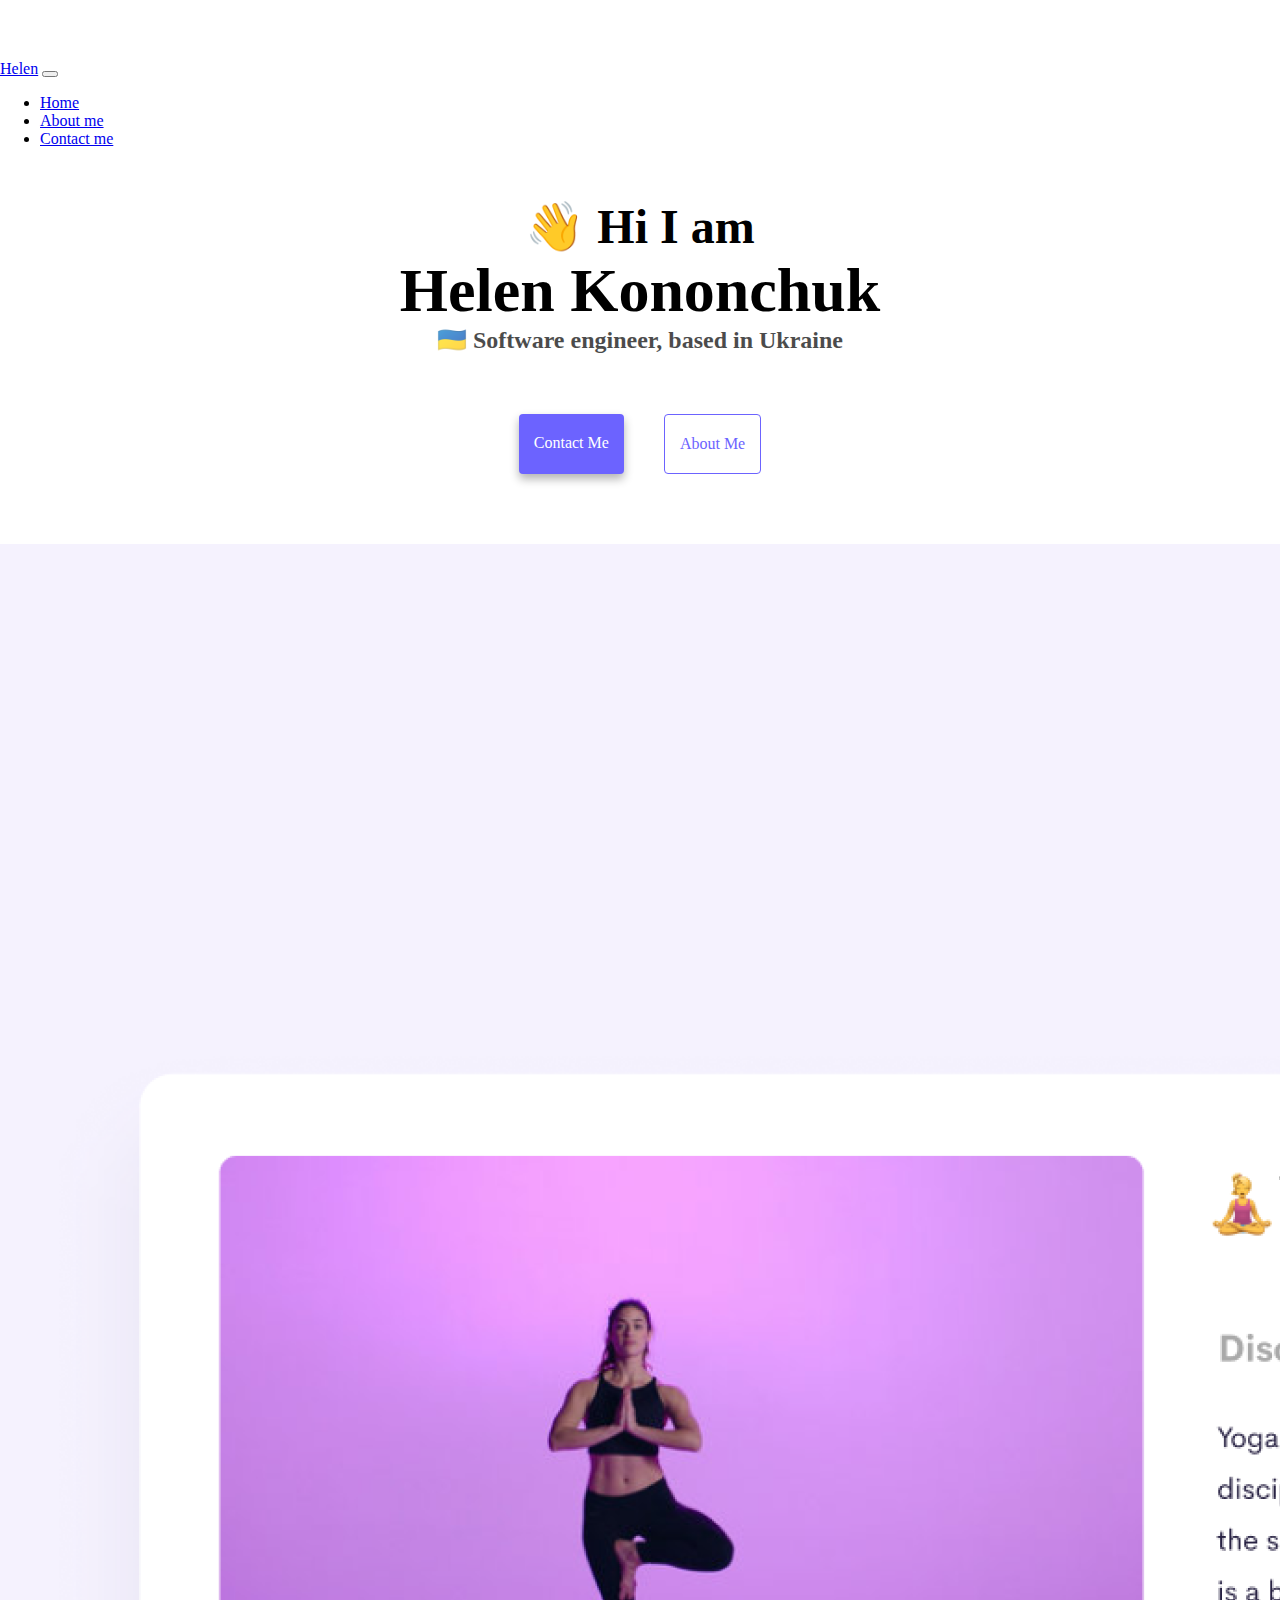
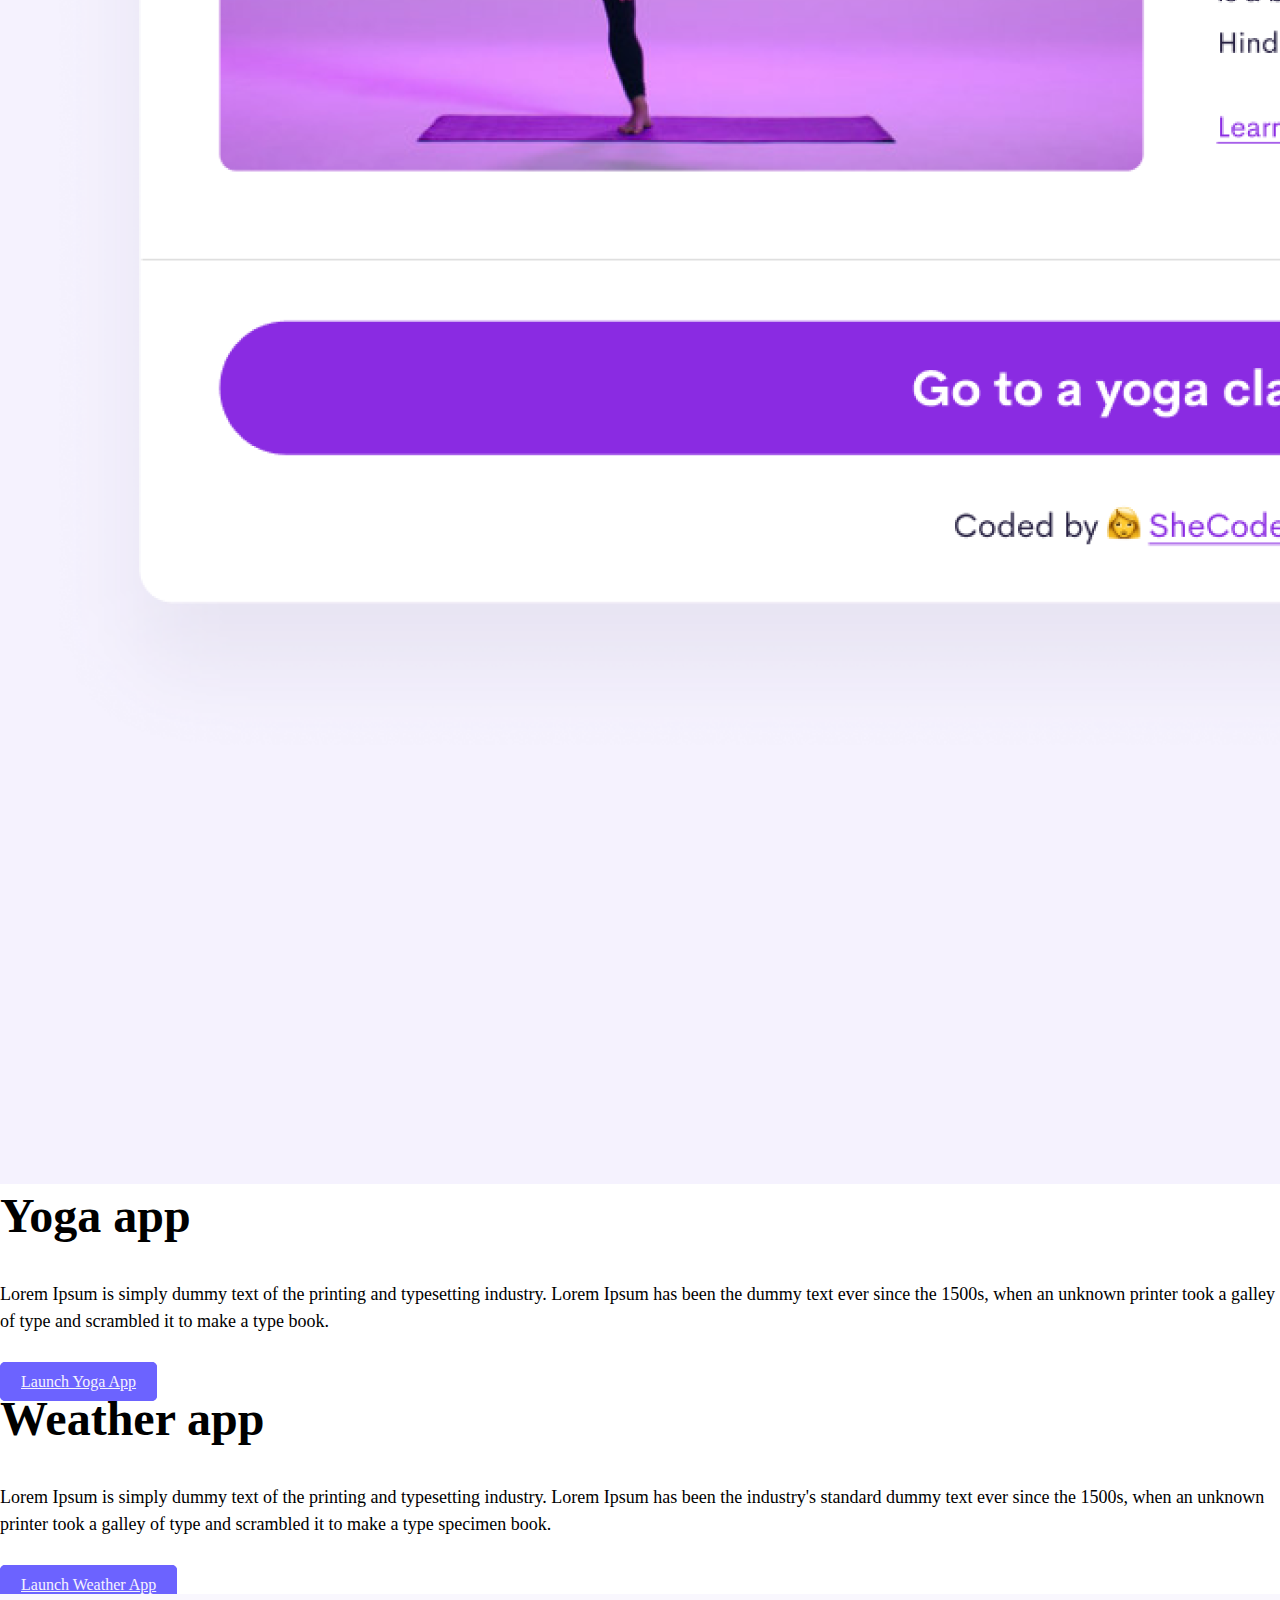
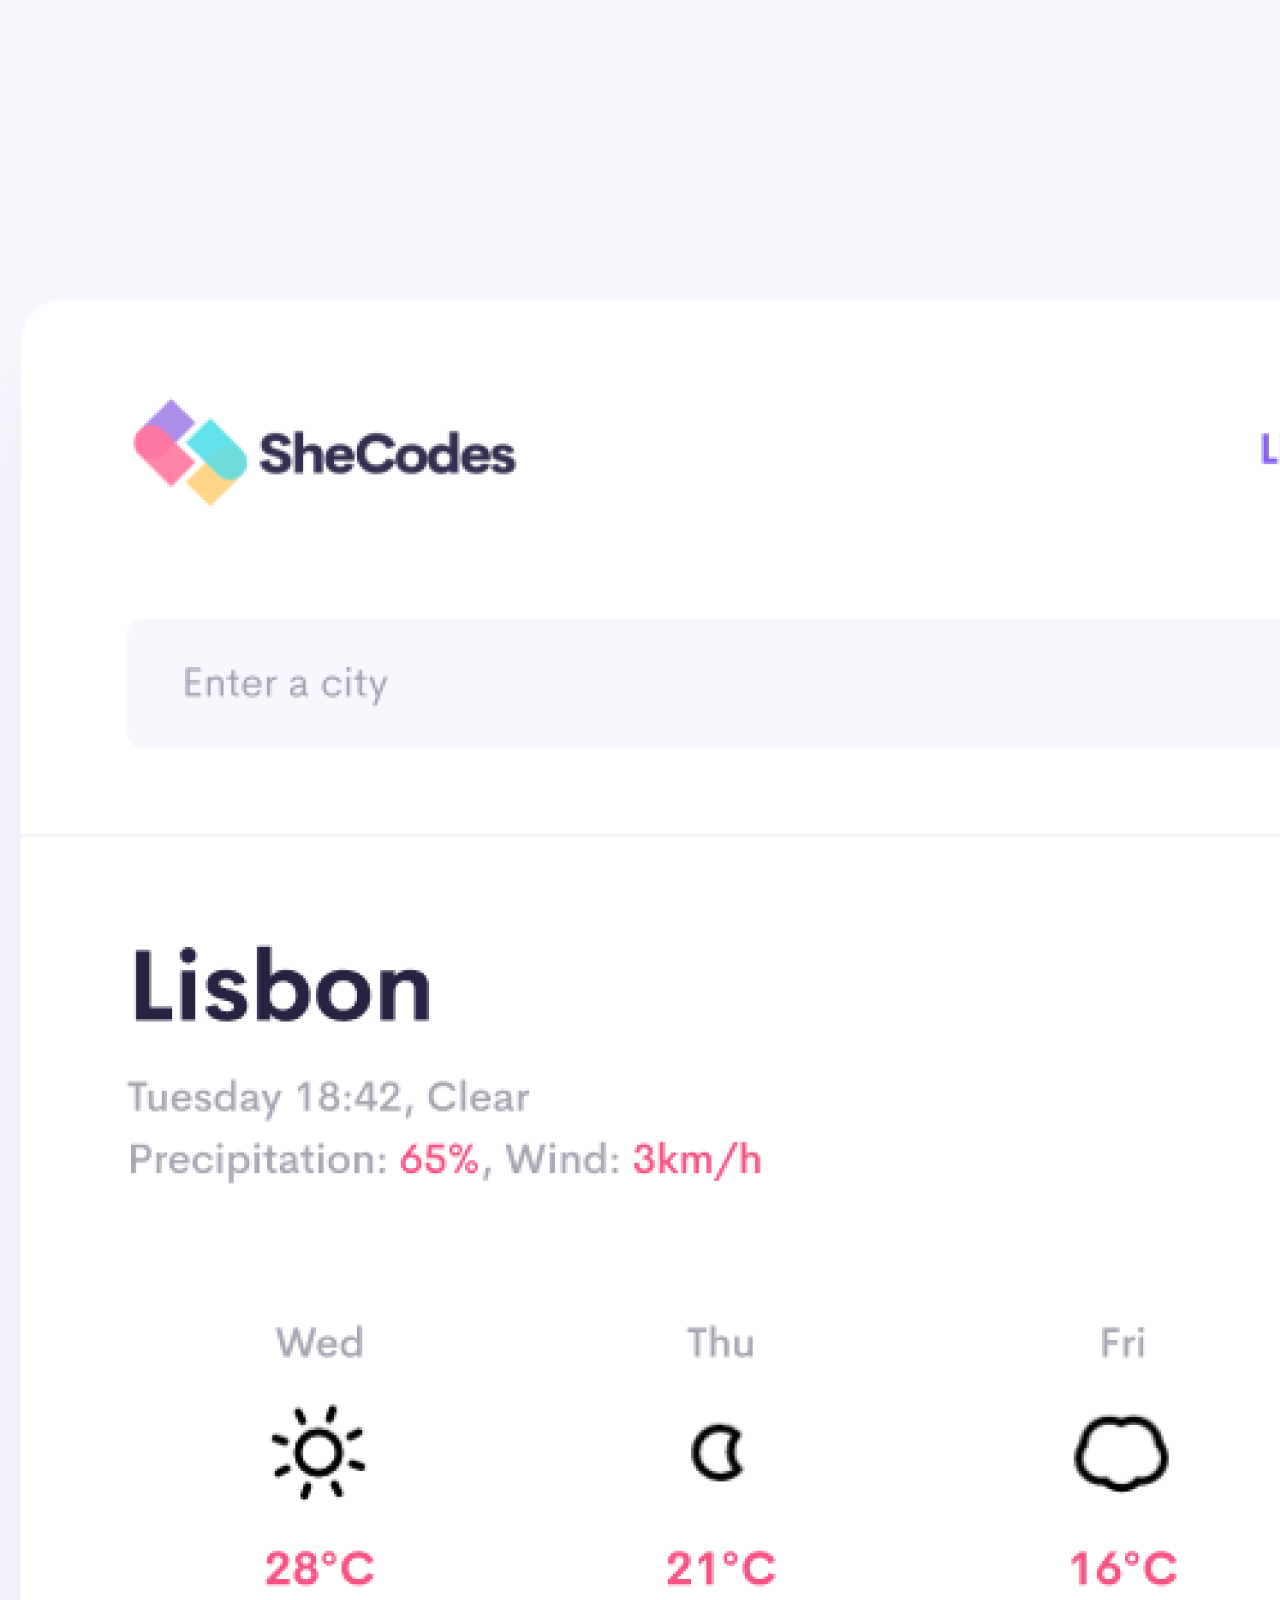
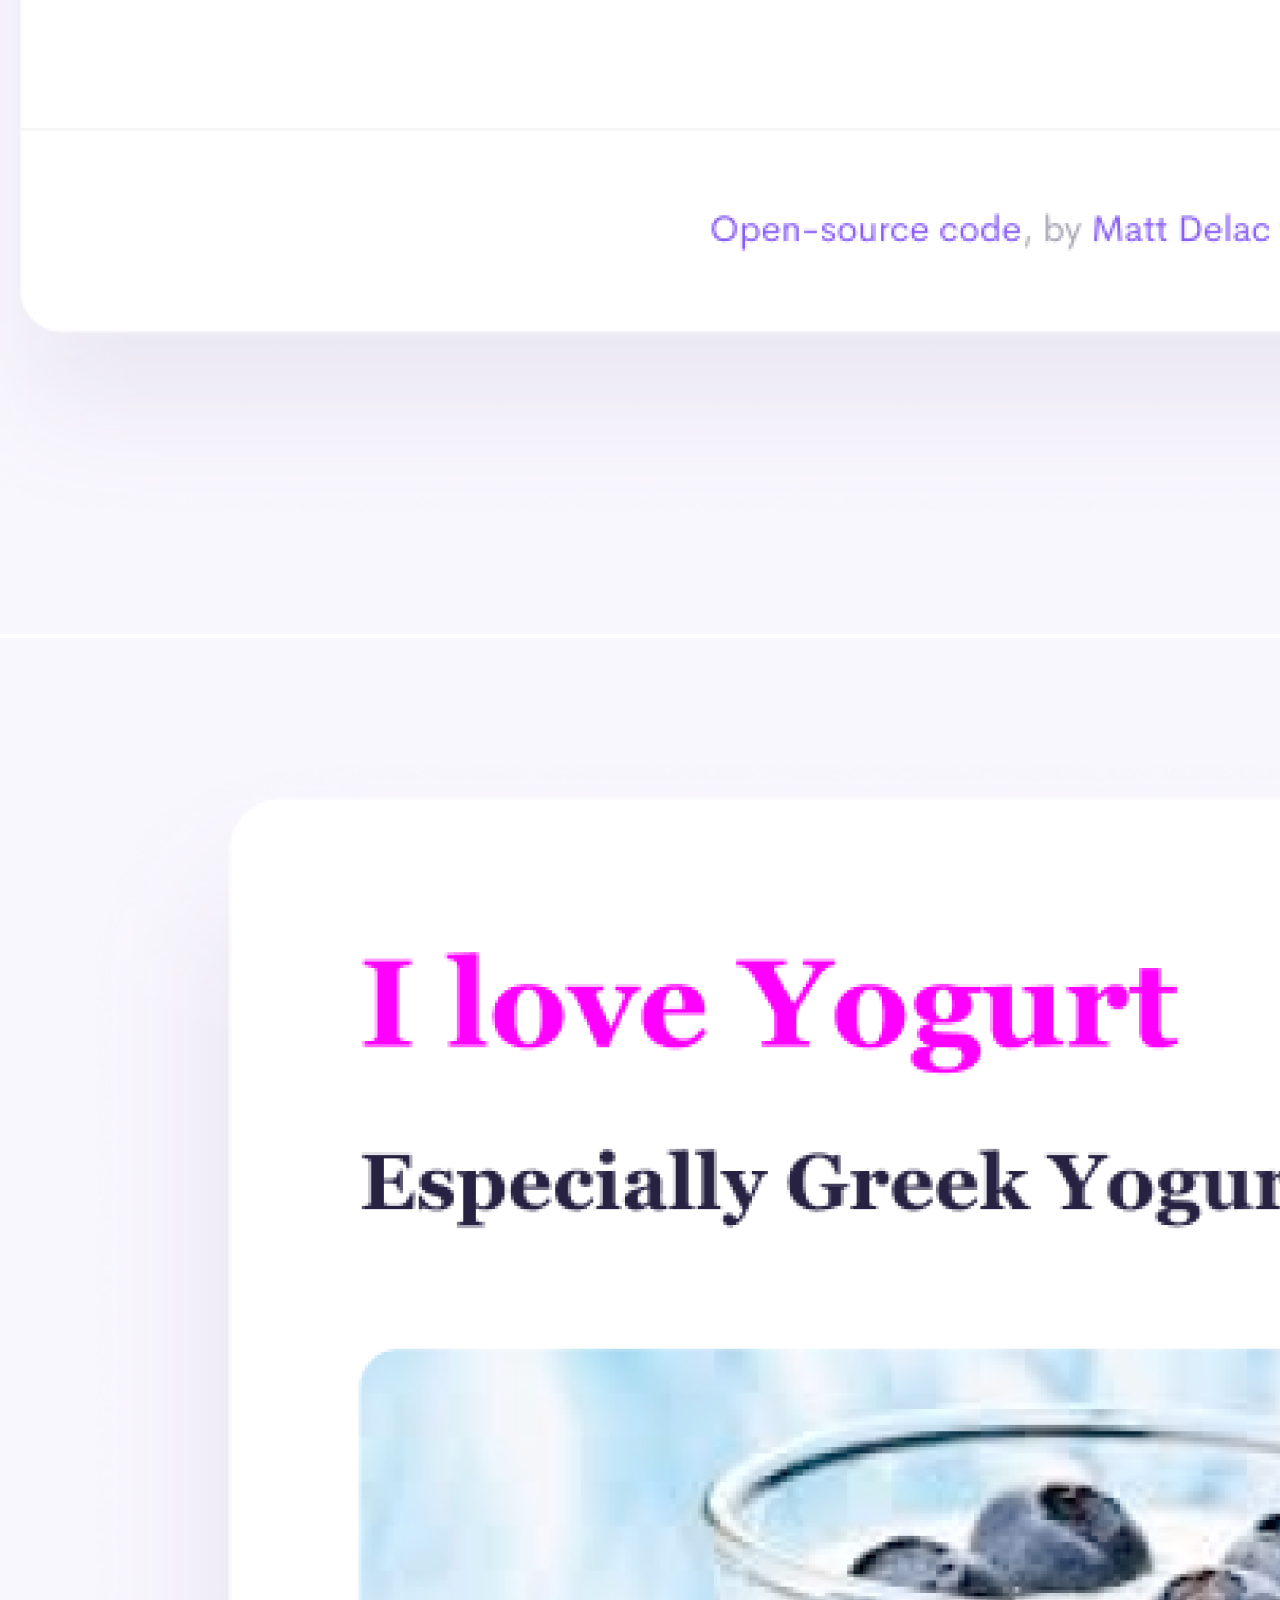
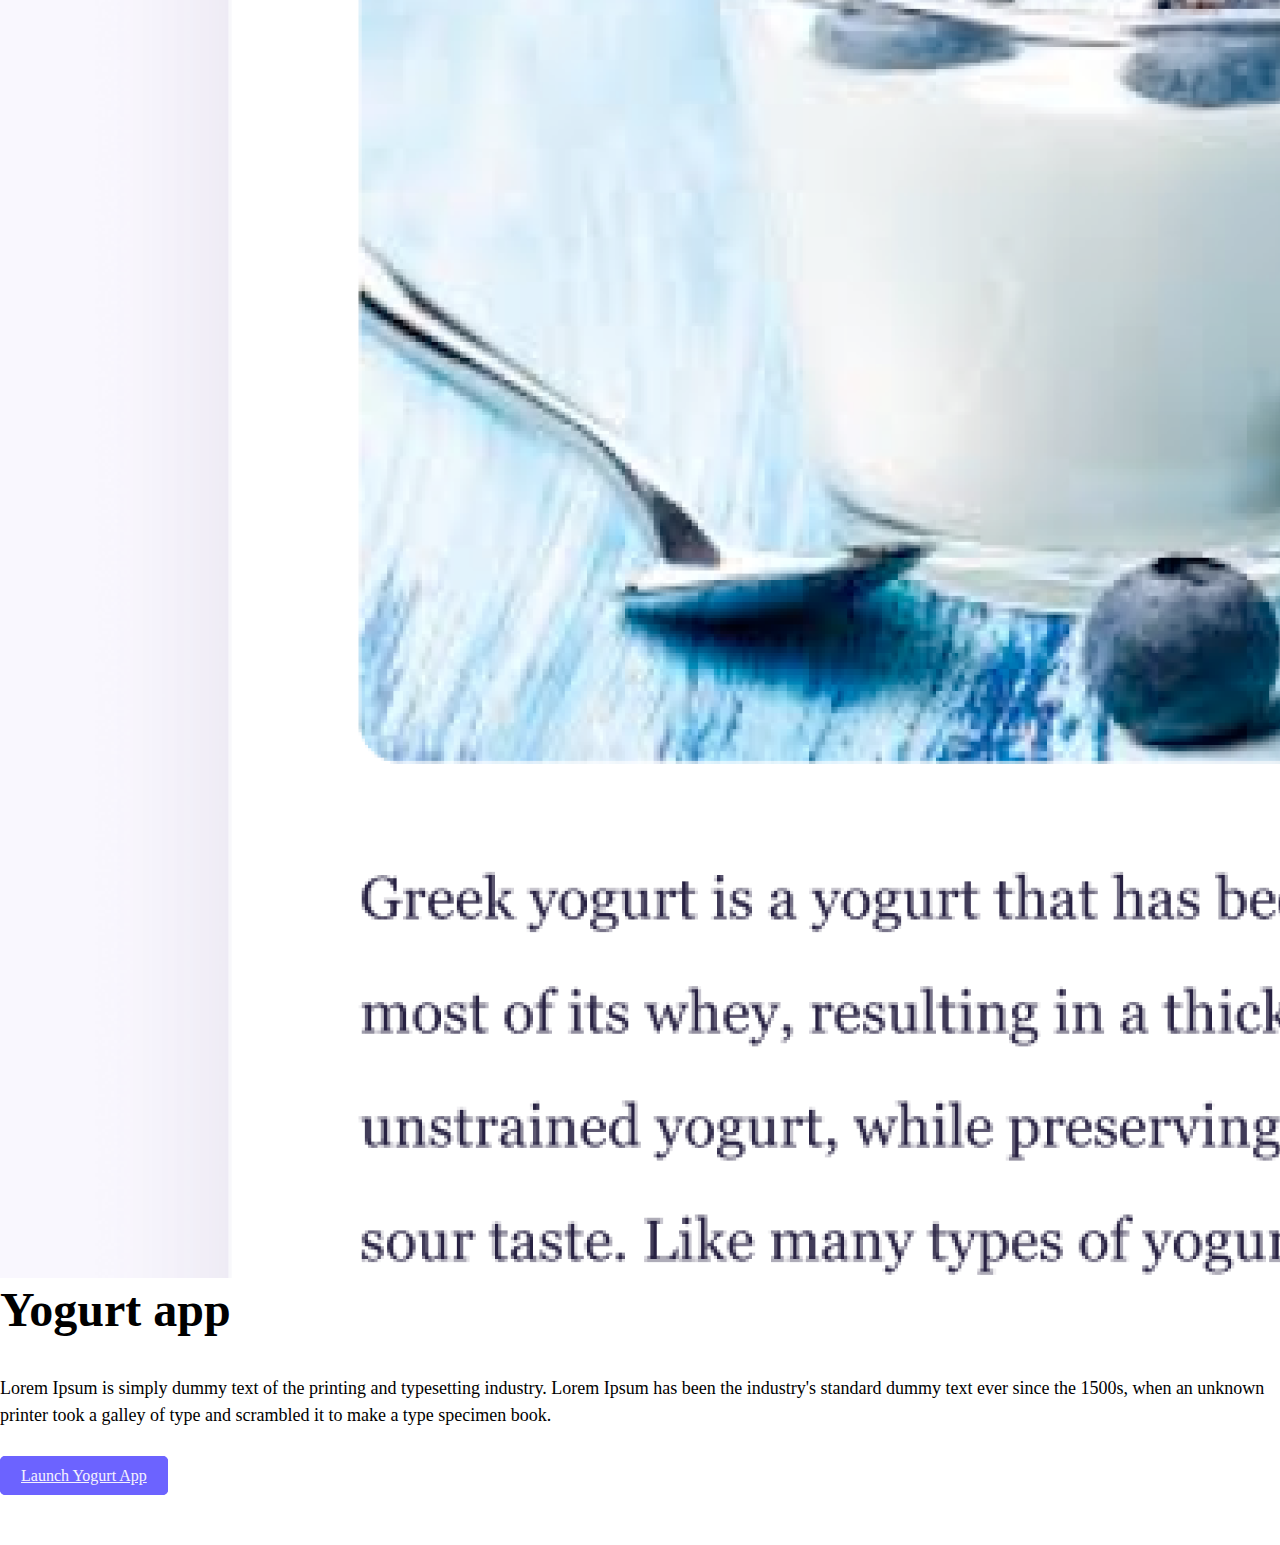
<file: index.html>
<!DOCTYPE html>
<html lang="en">
  <head>
    <meta charset="UTF-8" />
    <meta http-equiv="X-UA-Compatible" content="IE=edge" />
    <meta
      name="description"
      content="Helen Kononchuk - Software engineer specialize on front-end and back-end development"
    />
    <meta name="viewport" content="width=device-width, initial-scale=1.0" />
    <title>Helen Kononchuk - Software engineer</title>
    <link rel="canonical" href="https://dulcet-mousse-617ca8.netlify.app/" />
    <link rel="stylesheet" href="styles/style.css" />
    <link
      href="https://cdn.jsdelivr.net/npm/bootstrap@5.3.0/dist/css/bootstrap.min.css"
      rel="stylesheet"
      integrity="sha384-9ndCyUaIbzAi2FUVXJi0CjmCapSmO7SnpJef0486qhLnuZ2cdeRhO02iuK6FUUVM"
      crossorigin="anonymous"
    />
    <script
      src="https://cdn.jsdelivr.net/npm/bootstrap@5.3.0/dist/js/bootstrap.bundle.min.js"
      integrity="sha384-geWF76RCwLtnZ8qwWowPQNguL3RmwHVBC9FhGdlKrxdiJJigb/j/68SIy3Te4Bkz"
      crossorigin="anonymous"
    ></script>
  </head>
  <body>
    <nav class="navbar navbar-expand-lg bg-body-tertiary">
      <div class="container-fluid">
        <a class="navbar-brand" href="index.html">Helen</a>
        <button
          class="navbar-toggler"
          type="button"
          data-bs-toggle="collapse"
          data-bs-target="#navbarNav"
          aria-controls="navbarNav"
          aria-expanded="false"
          aria-label="Toggle navigation"
        >
          <span class="navbar-toggler-icon"></span>
        </button>
        <div class="collapse navbar-collapse" id="navbarNav">
          <ul class="navbar-nav">
            <li class="nav-item">
              <a class="nav-link active" aria-current="page" href="index.html"
                >Home</a
              >
            </li>
            <li class="nav-item">
              <a class="nav-link" href="about.html">About me</a>
            </li>
            <li class="nav-item">
              <a class="nav-link" href="about.html#contact">Contact me</a>
            </li>
          </ul>
        </div>
      </div>
    </nav>

    <div class="container">
      <div class="wrap-header">
        <h2>👋 Hi I am</h2>
        <h1>Helen Kononchuk</h1>
        <h3>🇺🇦 Software engineer, based in Ukraine</h3>
        <div class="navigation-links">
          <a href="about.html#contact" class="contact-link">Contact me</a>
          <a href="about.html" class="about-link">About me</a>
        </div>
      </div>

      <div class="wrap-body">
        <div class="row mb-5 d-flex justify-content-evenly">
          <div class="col media-hide">
            <img
              src="images/yoga.png"
              class="img-fluid rounded-2"
              alt="yoga application"
              title="About Yoga App"
            />
          </div>
          <div class="col">
            <h2>Yoga app</h2>
            <p>
              Lorem Ipsum is simply dummy text of the printing and typesetting
              industry. Lorem Ipsum has been the dummy text ever since the
              1500s, when an unknown printer took a galley of type and scrambled
              it to make a type book.
            </p>
            <a href="" class="btn">Launch Yoga App</a>
          </div>
        </div>

        <div class="row mb-5 d-flex justify-content-evenly">
          <div class="col">
            <h2>Weather app</h2>
            <p>
              Lorem Ipsum is simply dummy text of the printing and typesetting
              industry. Lorem Ipsum has been the industry's standard dummy text
              ever since the 1500s, when an unknown printer took a galley of
              type and scrambled it to make a type specimen book.
            </p>
            <a href="" class="btn">Launch Weather App</a>
          </div>
          <div class="col media-hide">
            <img
              src="images/weather.png"
              class="img-fluid rounded-2"
              alt="weather application"
              title="About Weather App"
            />
          </div>
        </div>

        <div class="row mb-5 d-flex justify-content-evenly">
          <div class="col media-hide">
            <img
              src="images/yogurt.png"
              class="img-fluid rounded-2"
              alt="yogurt application"
              title="About Yogurt App"
            />
          </div>
          <div class="col">
            <h2>Yogurt app</h2>
            <p>
              Lorem Ipsum is simply dummy text of the printing and typesetting
              industry. Lorem Ipsum has been the industry's standard dummy text
              ever since the 1500s, when an unknown printer took a galley of
              type and scrambled it to make a type specimen book.
            </p>
            <a href="" class="btn">Launch Yogurt App</a>
          </div>
        </div>
      </div>
    </div>
  </body>
</html>
</file>
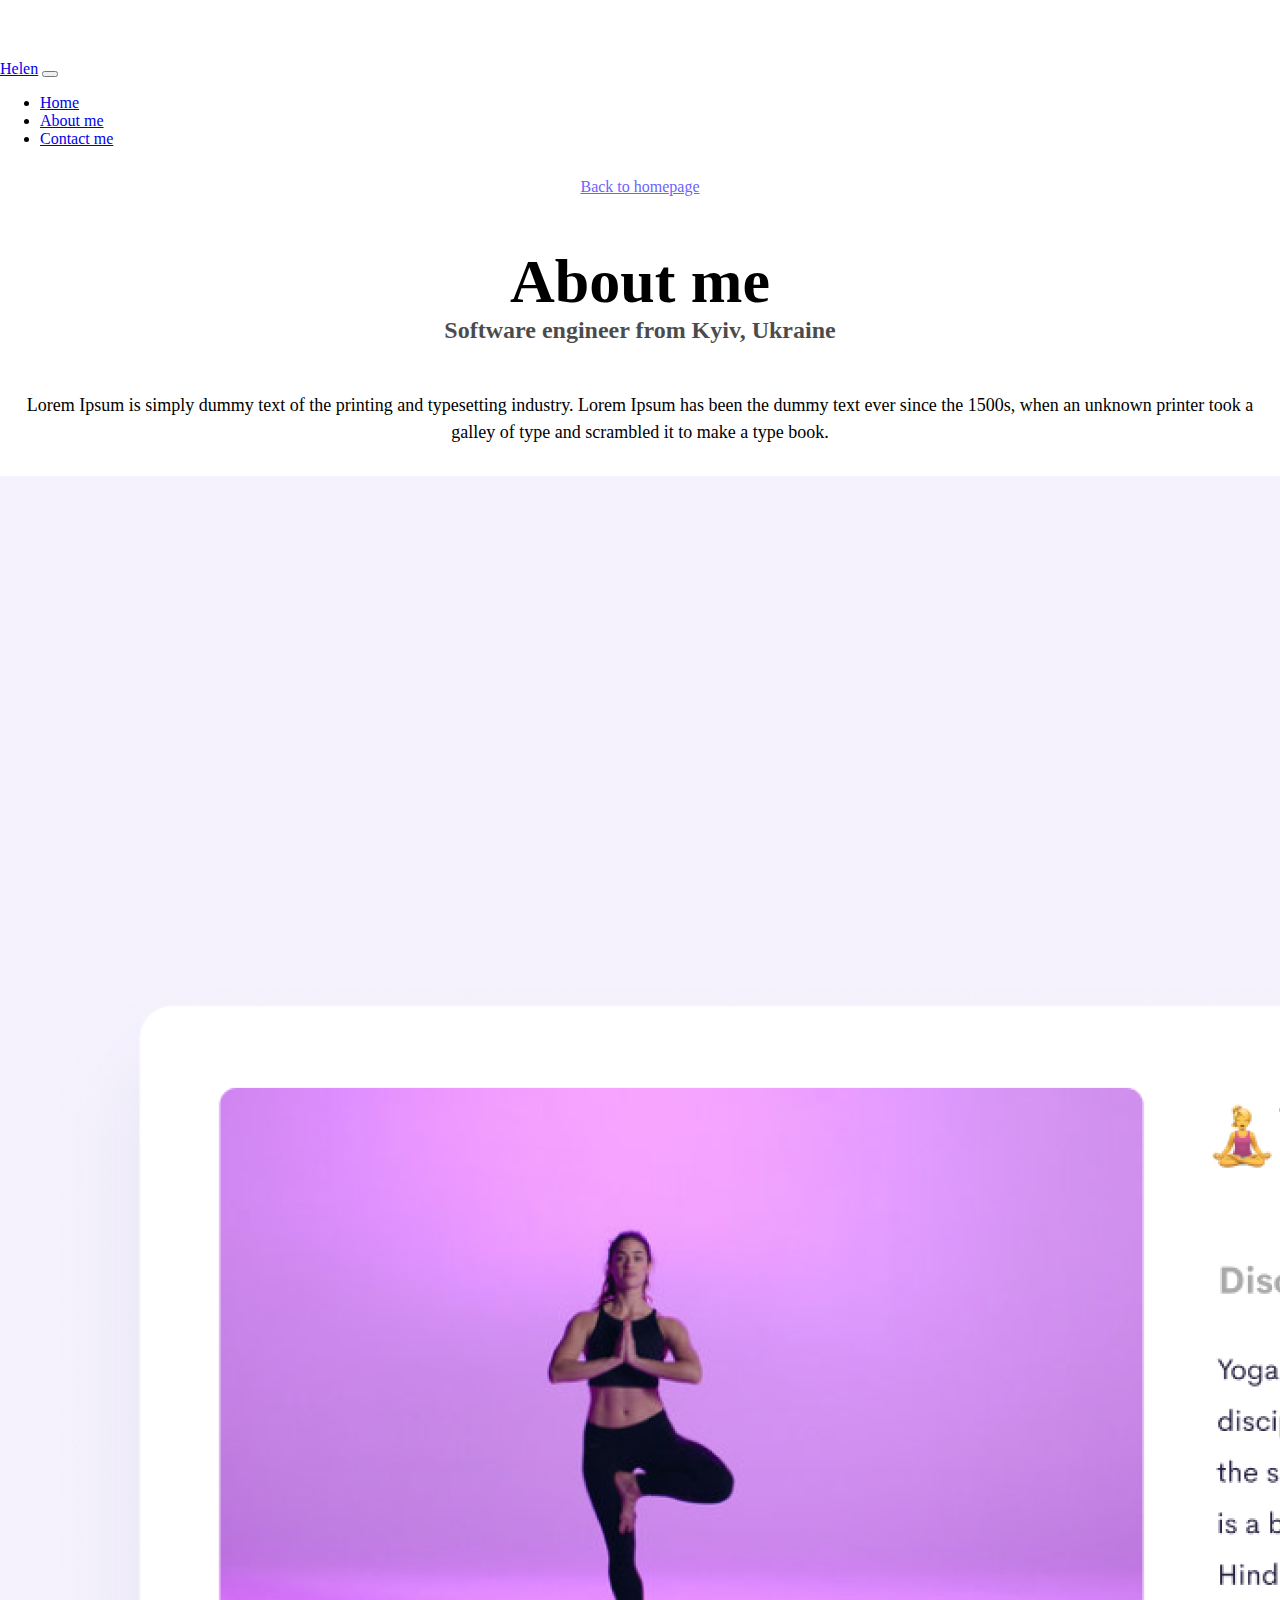
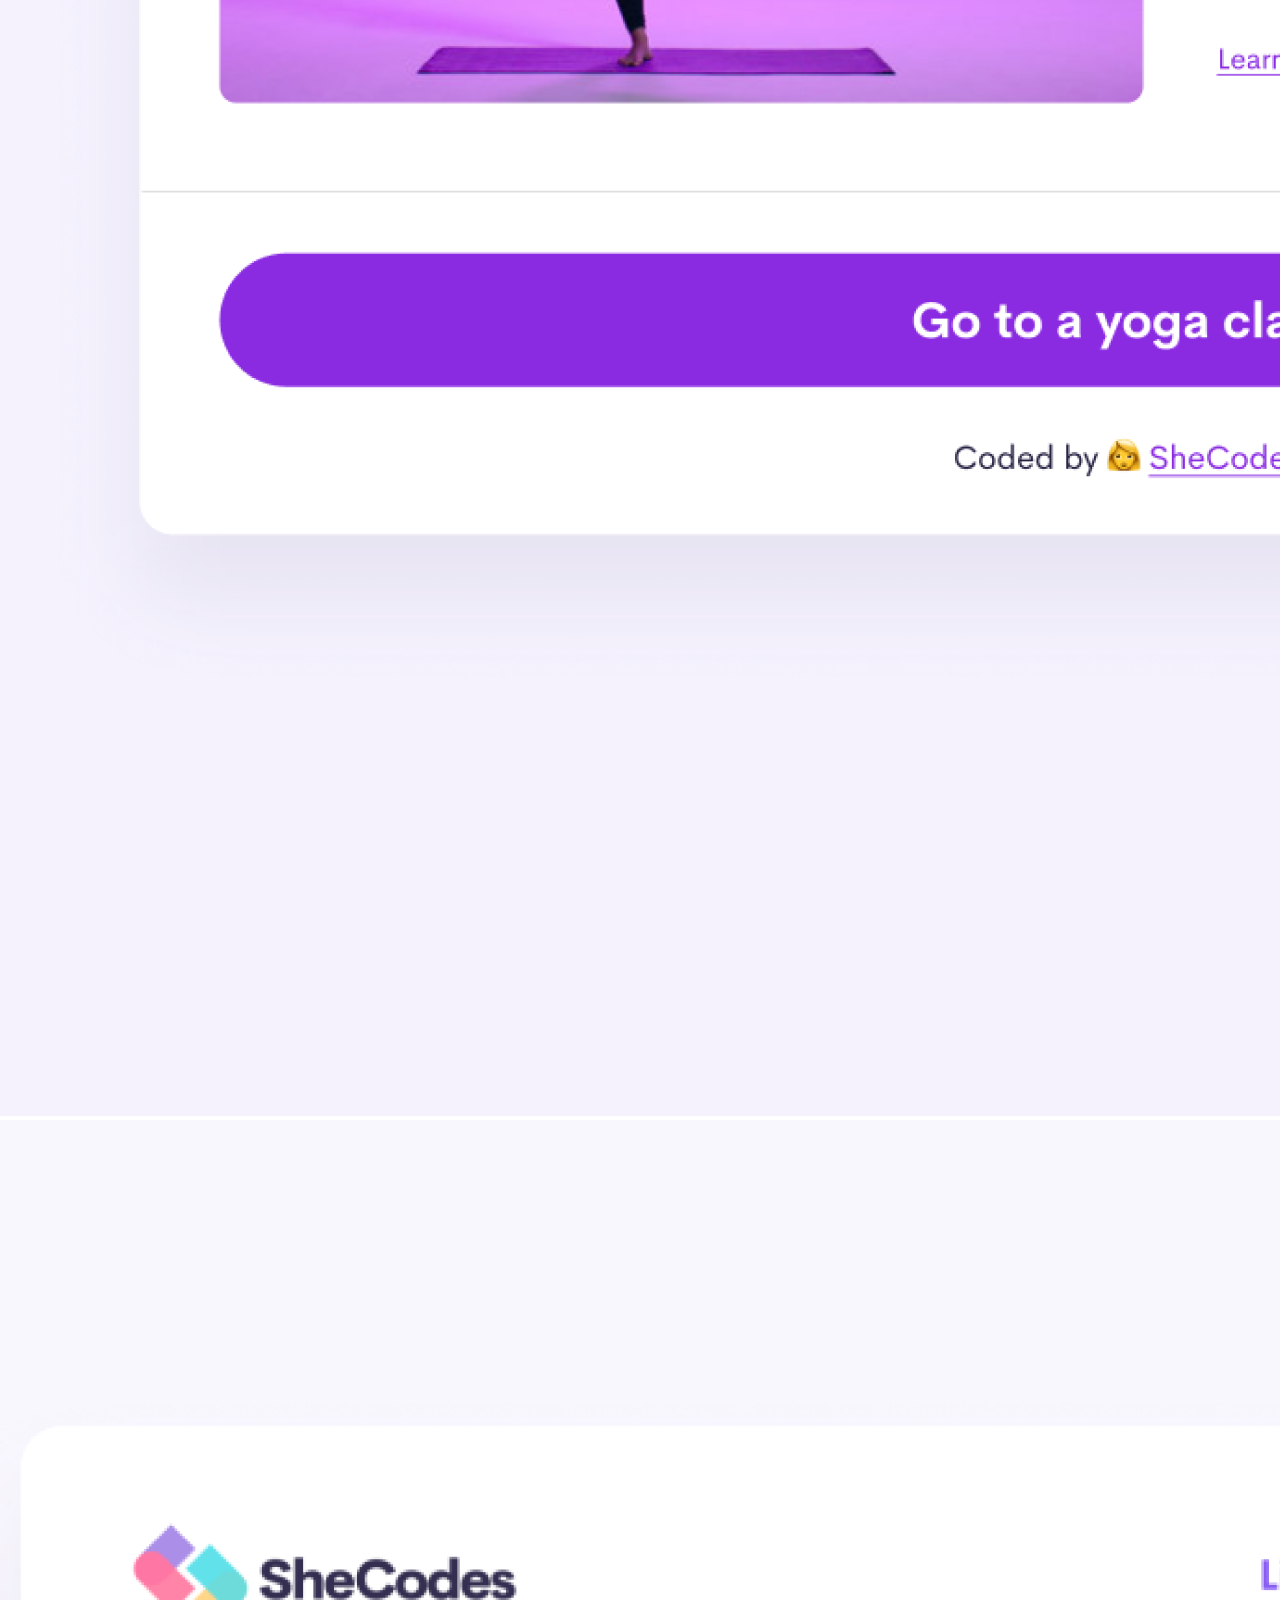
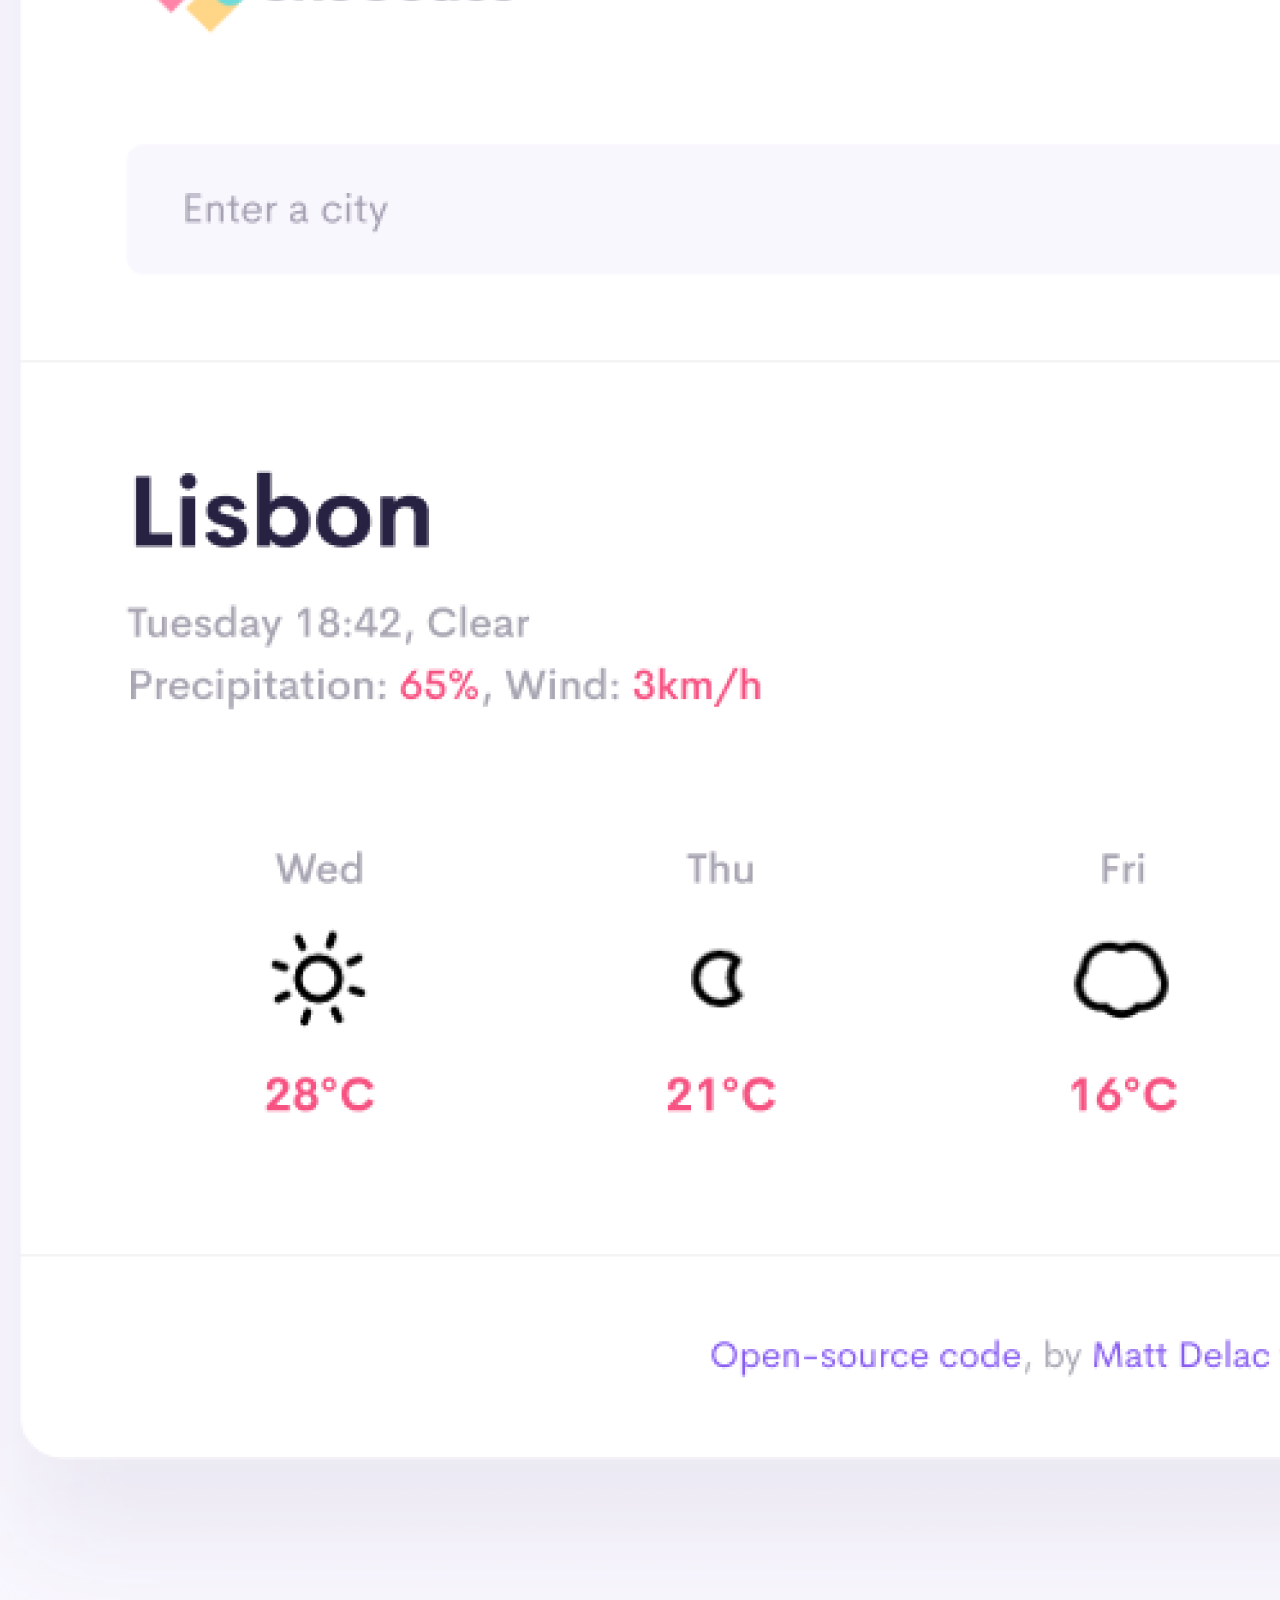
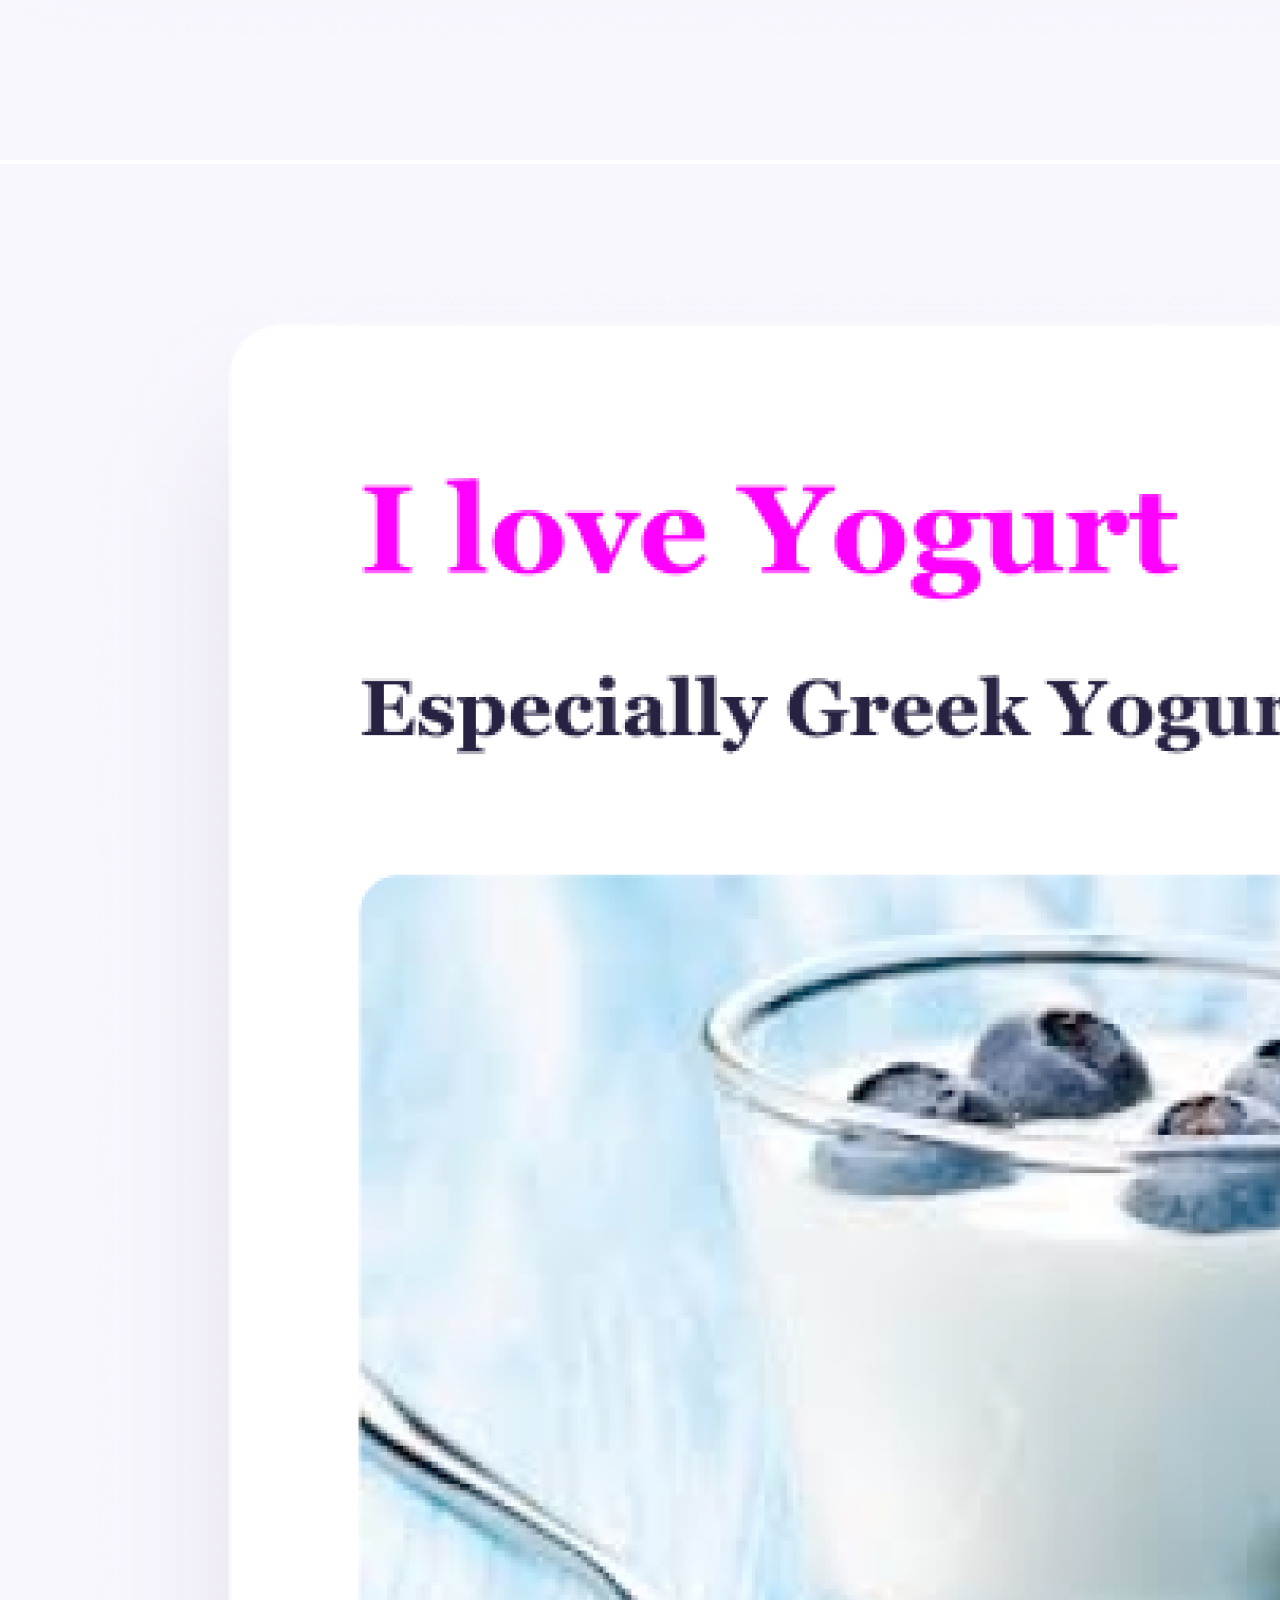
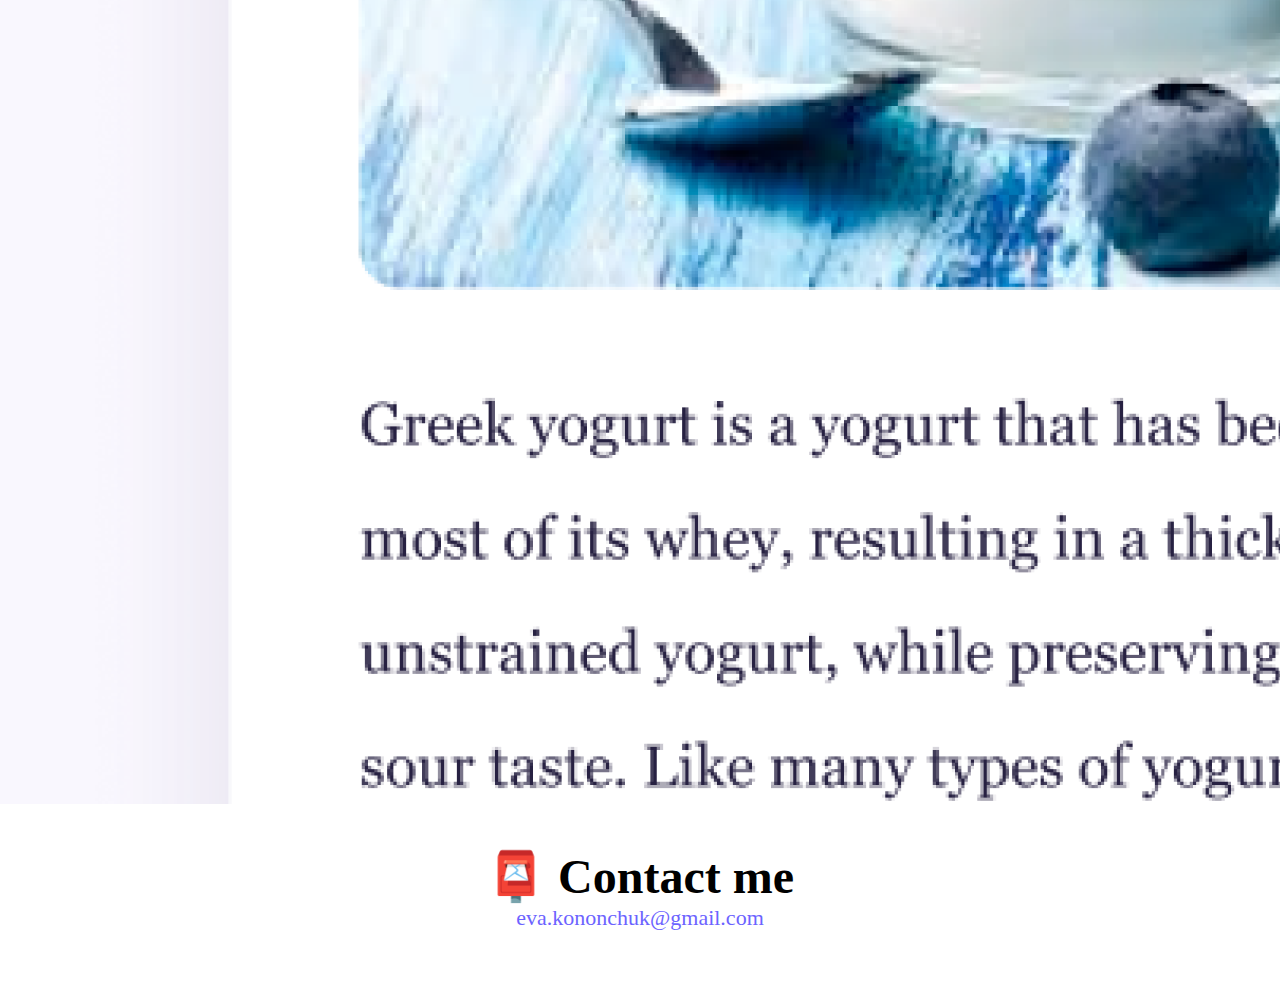
<file: about.html>
<!DOCTYPE html>
<html lang="en">
  <head>
    <meta charset="UTF-8" />
    <meta http-equiv="X-UA-Compatible" content="IE=edge" />
    <meta
      name="description"
      content="Helen Kononchuk - Software engineer specialize on front-end and back-end development"
    />
    <meta name="viewport" content="width=device-width, initial-scale=1.0" />
    <link rel="canonical" href="https://dulcet-mousse-617ca8.netlify.app/" />
    <link rel="stylesheet" href="styles/style.css" />
    <title>About Helen Kononchuk - Software engineer from Kyiv, Ukraine</title>
    <link
      href="https://cdn.jsdelivr.net/npm/bootstrap@5.3.0/dist/css/bootstrap.min.css"
      rel="stylesheet"
      integrity="sha384-9ndCyUaIbzAi2FUVXJi0CjmCapSmO7SnpJef0486qhLnuZ2cdeRhO02iuK6FUUVM"
      crossorigin="anonymous"
    />
    <script
      src="https://cdn.jsdelivr.net/npm/bootstrap@5.3.0/dist/js/bootstrap.bundle.min.js"
      integrity="sha384-geWF76RCwLtnZ8qwWowPQNguL3RmwHVBC9FhGdlKrxdiJJigb/j/68SIy3Te4Bkz"
      crossorigin="anonymous"
    ></script>
  </head>
  <body>
    <nav class="navbar navbar-expand-lg bg-body-tertiary">
      <div class="container-fluid">
        <a class="navbar-brand" href="index.html">Helen</a>
        <button
          class="navbar-toggler"
          type="button"
          data-bs-toggle="collapse"
          data-bs-target="#navbarNav"
          aria-controls="navbarNav"
          aria-expanded="false"
          aria-label="Toggle navigation"
        >
          <span class="navbar-toggler-icon"></span>
        </button>
        <div class="collapse navbar-collapse" id="navbarNav">
          <ul class="navbar-nav">
            <li class="nav-item">
              <a class="nav-link" href="index.html">Home</a>
            </li>
            <li class="nav-item">
              <a class="nav-link active" aria-current="page" href="about.html"
                >About me</a
              >
            </li>
            <li class="nav-item">
              <a class="nav-link" href="about.html#contact">Contact me</a>
            </li>
          </ul>
        </div>
      </div>
    </nav>

    <a href="index.html" class="homepage-link">Back to homepage</a>
    <div class="container">
      <div class="wrap-header">
        <h1>About me</h1>
        <h3>Software engineer from Kyiv, Ukraine</h3>
        <p>
          Lorem Ipsum is simply dummy text of the printing and typesetting
          industry. Lorem Ipsum has been the dummy text ever since the 1500s,
          when an unknown printer took a galley of type and scrambled it to make
          a type book.
        </p>
      </div>
    </div>

    <div class="row">
      <div class="col-sm-4">
        <img
          class="img-fluid p-2 shadow-lg rounded-2"
          src="images/yoga.png"
          alt="yoga application"
          title="About Yoga App"
        />
      </div>
      <div class="col-sm-4">
        <img
          class="img-fluid p-2 shadow-lg rounded-2"
          src="images/weather.png"
          alt="weather application"
          title="About Weather App"
        />
      </div>
      <div class="col-sm-4">
        <img
          class="img-fluid p-2 shadow-lg rounded-2"
          src="images/yogurt.png"
          alt="yogurt application"
          title="About Yogurt App"
        />
      </div>
    </div>

    <div id="contact">
      <h2>📮 Contact me</h2>
      <a href="mailto:eva.kononchuk@gmail.com" class="email-link"
        >eva.kononchuk@gmail.com</a
      >
    </div>
  </body>
</html>
</file>
<file: styles/style.css>
@media (max-width: 576px) {
  .container .wrap-header h1 {
    font-size: 38px;
  }

  .container .wrap-header h3 {
    font-size: 20px;
  }

  .container .navigation-links {
    margin: 20px 0;
  }

  img {
    display: none;
  }

  .wrap-body p {
    padding-bottom: 0;
  }

  .media-hide {
    display: none;
  }

  .wrap-body {
    text-align: center;
  }
  /*--about.html--*/
  #contact .email-link {
    font-size: 20px;
  }
}

:root {
  --primary-color: #6c63ff;
  --secondary-color: #f5f2fe;
  --box-shadow: 0 5px 10px rgba(0, 0, 0, 0.3);
}

body {
  margin: 60px auto;
}

h1,
h2,
h3 {
  margin: 0;
}

h1 {
  font-size: 96px;
}

h2 {
  font-size: 48px;
}

h3 {
  font-size: 24px;
  opacity: 0.7;
}

p {
  padding: 20px 0;
  border-radius: 4px;
  font-size: 18px;
  line-height: 1.5;
}

.wrap-header {
  text-align: center;
  margin-top: 50px;
}

.wrap-header p {
  padding: 30px 10px;
  margin-bottom: 0;
}

.wrap-header h1 {
  font-size: 62px;
}

.wrap-body {
  margin: 50px 0;
}

.wrap-body a {
  padding: 10px 20px;
  color: var(--secondary-color);
  background-color: var(--primary-color);
  border: 1px solid var(--primary-color);
  border-radius: 5px;
}

.wrap-body a:hover {
  color: var(--primary-color);
  border: 1px solid var(--primary-color);
}

.navigation-links {
  display: flex;
  margin: 40px 0;
  justify-content: center;
}

.navigation-links a {
  margin: 20px;
  border-radius: 4px;
  padding: 20px 15px;
  text-decoration: none;
  text-transform: capitalize;
}

.contact-link {
  background: var(--primary-color);
  box-shadow: var(--box-shadow);
  color: white;
}

.about-link {
  color: var(--primary-color);
  border: 1px solid var(--primary-color);
}

.homepage-link {
  color: var(--primary-color);
  text-align: center;
  display: block;
  margin-top: 30px;
}

.about-paragraphs {
  display: flex;
  margin: 30px 0;
}

.about-paragraphs p {
  margin: 10px;
  text-align: center;
  padding: 20px;
  background: var(--secondary-color);
}

.email-link {
  display: flex;
  justify-content: center;
  color: var(--primary-color);
  font-size: 22px;
  text-decoration: none;
}

.email-link:hover {
  text-decoration: underline;
}

#contact {
  text-align: center;
  margin: 40px 0;
}
</file>
